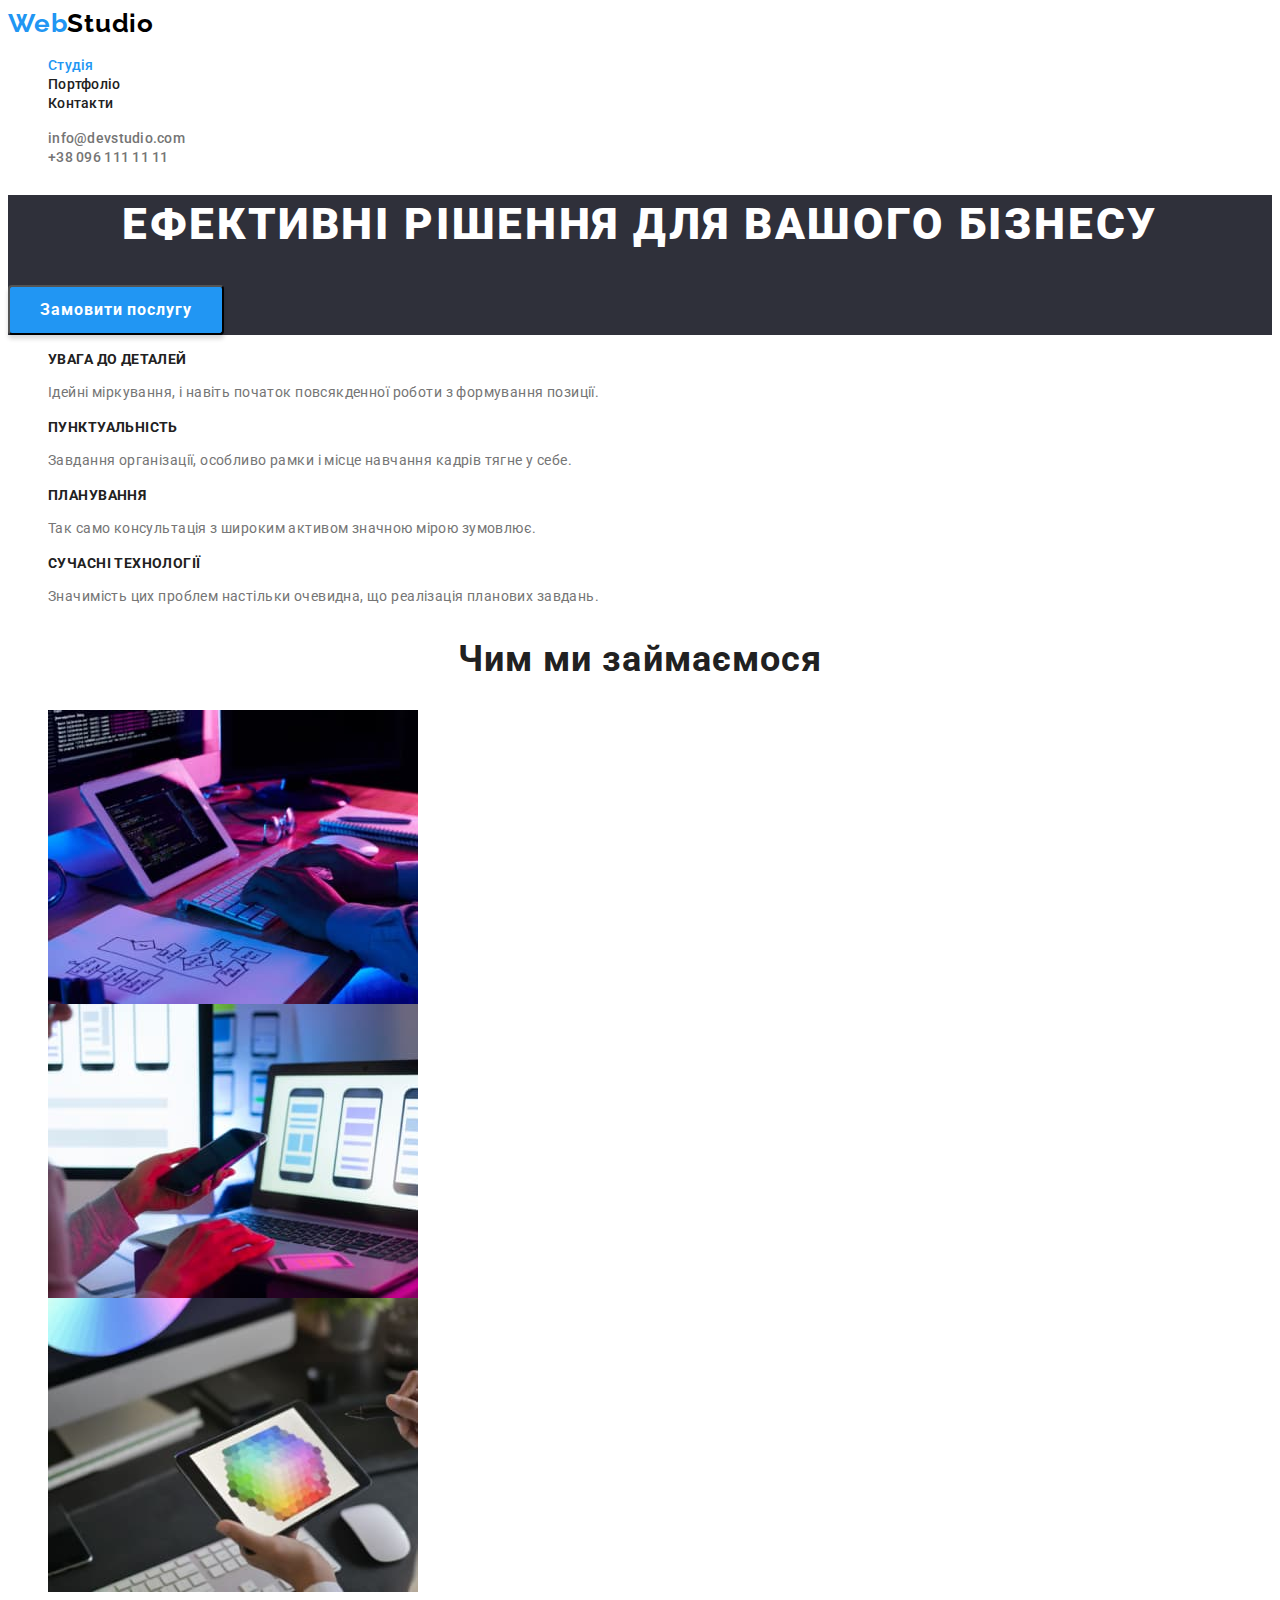
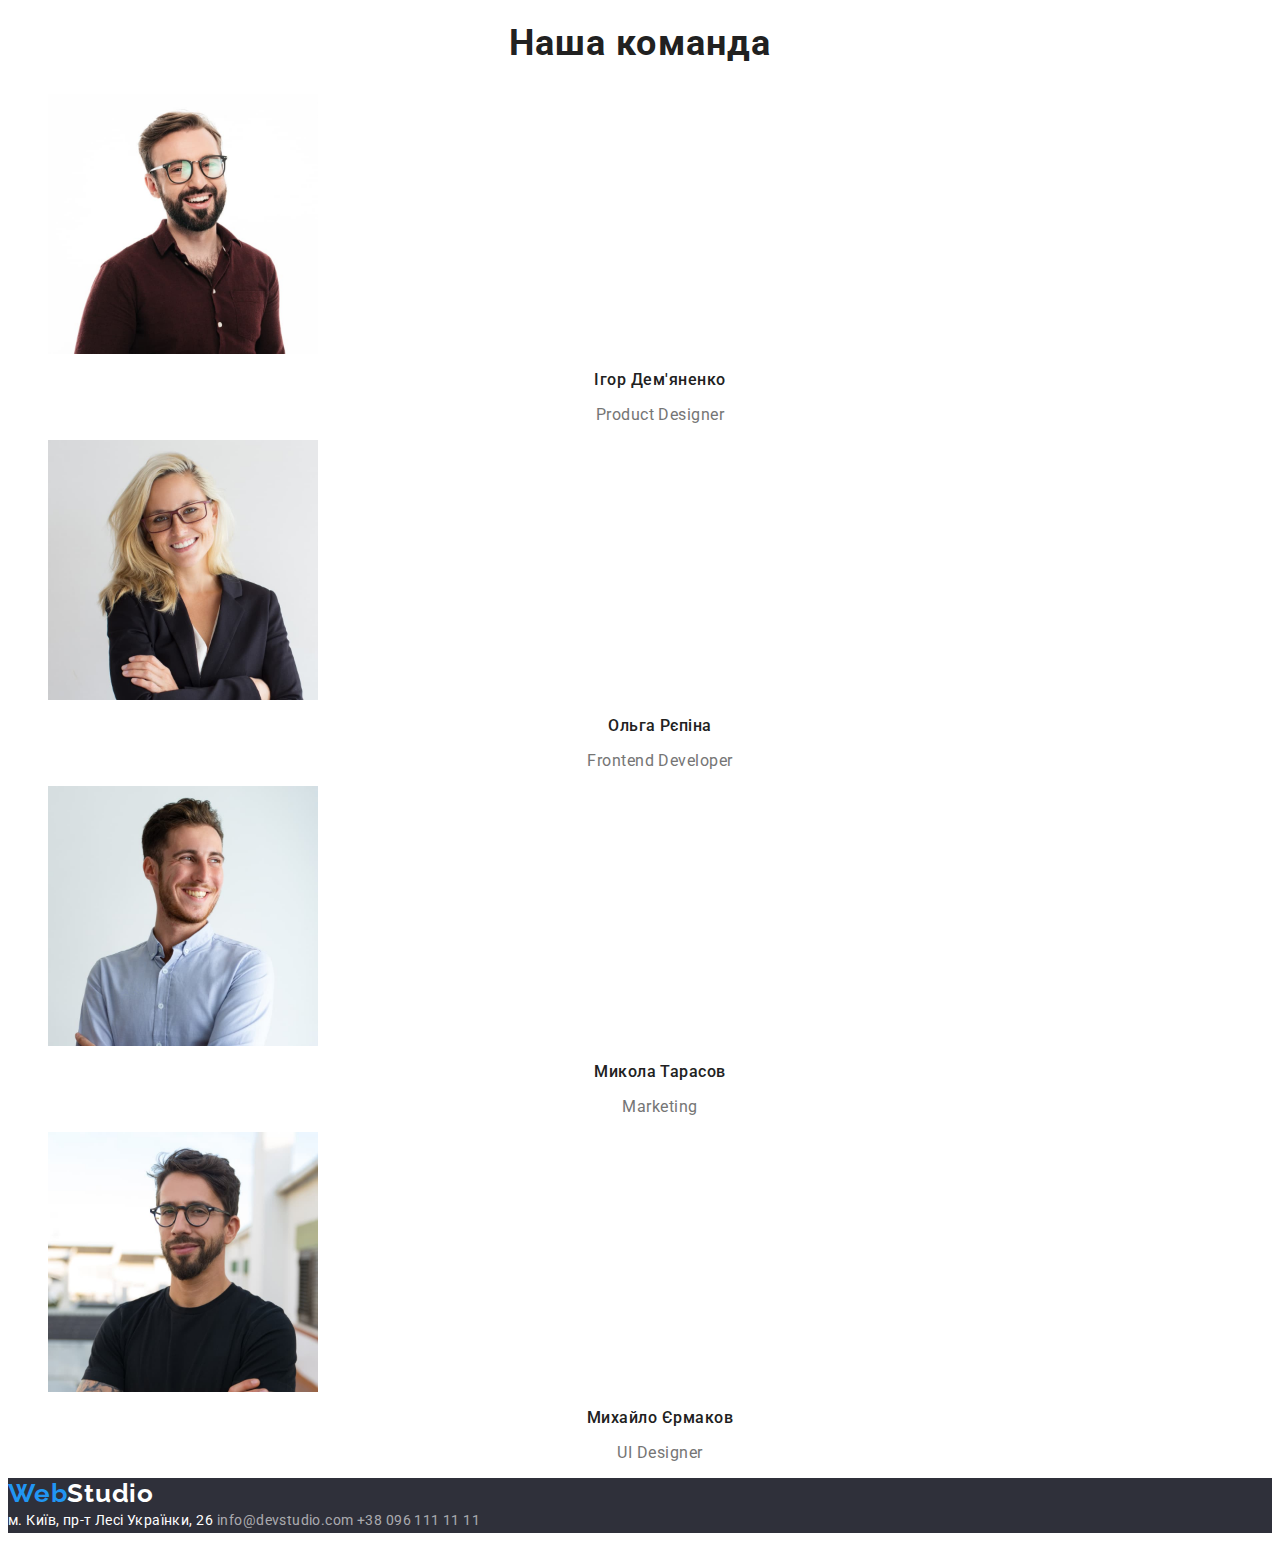
<file: index.html>
<!DOCTYPE html>
<html lang="uk">
  <head>
    <meta charset="UTF-8" />
    <meta http-equiv="X-UA-Compatible" content="IE=edge" />
    <meta name="viewport" content="width=device-width, initial-scale=1.0" />
    <title>Головна</title>
    <!--    ///   подключение шрифтов   ///    -->
    <link rel="preconnect" href="https://fonts.googleapis.com" />
    <link rel="preconnect" href="https://fonts.gstatic.com" crossorigin />
    <link
      href="https://fonts.googleapis.com/css2?family=Raleway:wght@700&family=Roboto:wght@400;500;700;900&display=swap"
      rel="stylesheet"
    />
    <!-- ///   подключение файла стилей   /// -->
    <link rel="stylesheet" href="./css/styles.css" />
  </head>
  <body>
    <header class="header">
      <nav class="navigation">
        <a class="logo header-logo link" href="./index.html"
          ><span class="logo-span">Web</span>Studio</a
        >
        <ul class="menu list">
          <li class="menu-item">
            <a class="menu-link link link-hover current" href="./index.html">Студія</a>
          </li>
          <li class="menu-item">
            <a class="menu-link link link-hover" href="./portfolio.html">Портфоліо</a>
          </li>
          <li class="menu-item"><a class="menu-link link link-hover" href="">Контакти</a></li>
        </ul>
      </nav>
      <ul class="header-contact-list list">
        <li class="header-contact-item">
          <a
            class="mailto-link link link-hover header-contact-link"
            href="mailto:info@devstudio.com
"
            >info@devstudio.com
          </a>
        </li>
        <li>
          <a class="phone-number-link link link-hover header-contact-link" href="tel:+380961111111"
            >+38 096 111 11 11</a
          >
        </li>
      </ul>
    </header>

    <main>
      <section class="hero">
        <!-- сделать  заглавные буквы -->
        <h1 class="hero-title transform">Ефективні рішення для вашого бізнесу</h1>
        <button class="button button-primary" type="button">Замовити послугу</button>
      </section>

      <section class="advantage">
        <!-- скрыть заголовок -->
        <h2 class="visually-hidden">Наші переваги</h2>
        <ul class="advantage-list list">
          <li class="advantage-item">
            <h3 class="advantage-title transform">Увага до деталей</h3>
            <p class="advantage-text">
              Ідейні міркування, і навіть початок повсякденної роботи з формування позиції.
            </p>
          </li>
          <li class="advantage-item">
            <h3 class="advantage-title transform">Пунктуальність</h3>
            <p class="advantage-text">
              Завдання організації, особливо рамки і місце навчання кадрів тягне у себе.
            </p>
          </li>
          <li class="advantage-item">
            <h3 class="advantage-title transform">Планування</h3>
            <p class="advantage-text">
              Так само консультація з широким активом значною мірою зумовлює.
            </p>
          </li>
          <li class="advantage-item">
            <h3 class="advantage-title transform">Сучасні технології</h3>
            <p class="advantage-text">
              Значимість цих проблем настільки очевидна, що реалізація планових завдань.
            </p>
          </li>
        </ul>
      </section>

      <section class="work">
        <h2 class="work-title">Чим ми займаємося</h2>
        <ul class="work-list list">
          <li class="work-item">
            <img
              class="work-img"
              src="./images/work_1.jpg"
              alt="Руки печатають на клавіатурі"
              width="370"
              height="294"
            />
          </li>
          <li class="work-item">
            <img
              class="work-img"
              src="./images/work_2.jpg"
              alt="Рука з телефоном перед монітором комп'ютера"
              width="370"
              height="294"
            />
          </li>
          <li class="work-item">
            <img
              class="work-img"
              src="./images/work_3.jpg"
              alt="Рука з планшетом"
              width="370"
              height="294"
            />
          </li>
        </ul>
      </section>

      <section class="team">
        <h2 class="team-title">Наша команда</h2>
        <ul class="team-list list">
          <li class="team-item">
            <img
              class="team-img"
              src="./images/ihor_demianenko.jpg"
              alt="Фото Ігоря Дем'яненко"
              width="270"
              height="260"
            />
            <h3 class="team-item-title">Ігор Дем'яненко</h3>
            <p class="team-item-text" lang="en">Product Designer</p>
          </li>
          <li class="team-item">
            <img
              class="team-img"
              src="./images/olha_riepina.jpg"
              alt="Фото Ольгі Рєпіної"
              width="270"
              height="260"
            />
            <h3 class="team-item-title">Ольга Рєпіна</h3>
            <p class="team-item-text" lang="en">Frontend Developer</p>
          </li>
          <li class="team-item">
            <img
              class="team-img"
              src="./images/mykola_tarasov.jpg"
              alt="Фото Миколи Тарасова"
              width="270"
              height="260"
            />
            <h3 class="team-item-title">Микола Тарасов</h3>
            <p class="team-item-text" lang="en">Marketing</p>
          </li>
          <li class="team-item">
            <img
              class="team-img"
              src="./images/ykhailo_iermakov.jpg"
              alt="Фото Михайла Єрмакова"
              width="270"
              height="260"
            />
            <h3 class="team-item-title">Михайло Єрмаков</h3>
            <p class="team-item-text" lang="en">UI Designer</p>
          </li>
        </ul>
      </section>
    </main>

    <footer class="footer">
      <a class="logo footer-logo link" href="./index.html"
        ><span class="logo-span">Web</span>Studio</a
      >

      <address class="address">
        <a
          class="address-link link"
          href="https://goo.gl/maps/Ke3SqtuffiF32a4DA"
          target="_blank"
          rel="noopener noreferrer nofollow"
          >м. Київ, пр-т Лесі Українки, 26</a
        >
        <a class="mailto link link-hover footer-contact-link" href="mailto:info@devstudio.com"
          >info@devstudio.com
        </a>
        <a class="phone-number link link-hover footer-contact-link" href="tel:+380961111111"
          >+38 096 111 11 11</a
        >
      </address>
    </footer>
  </body>
</html>
</file>
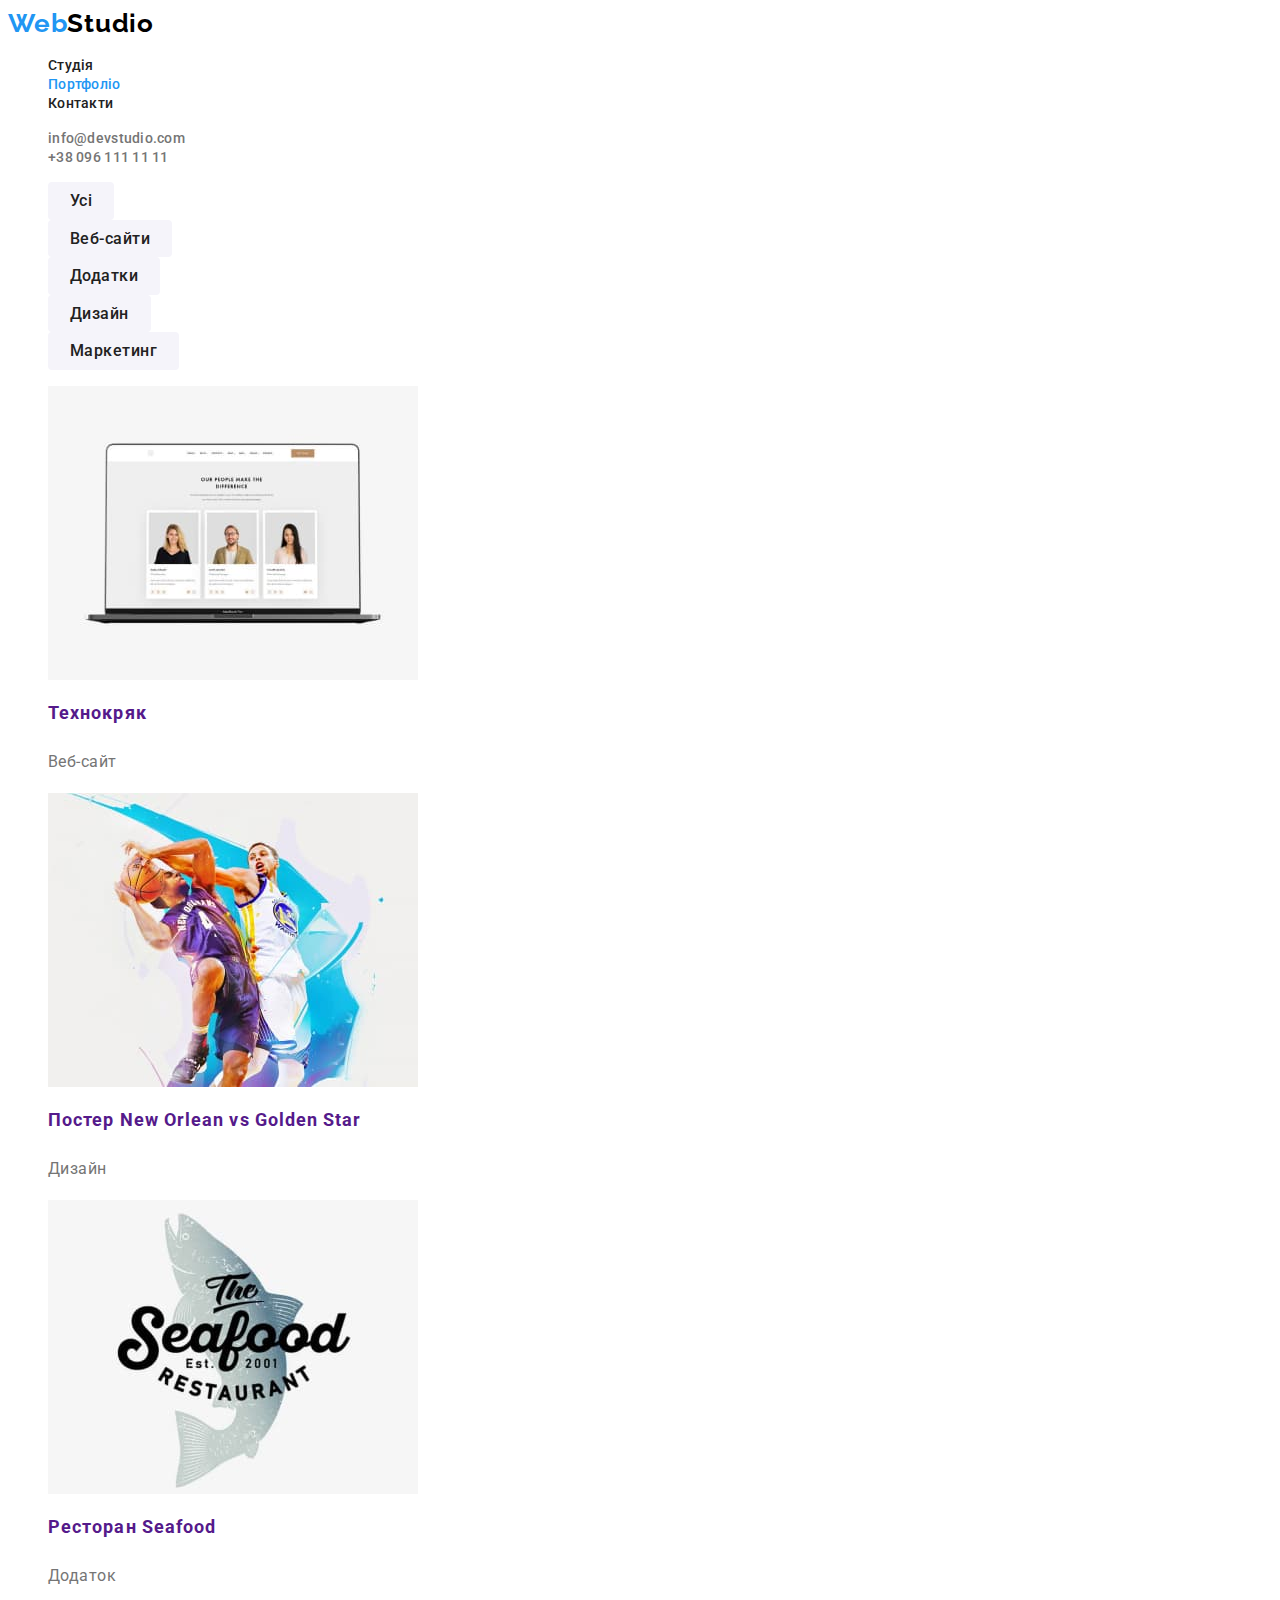
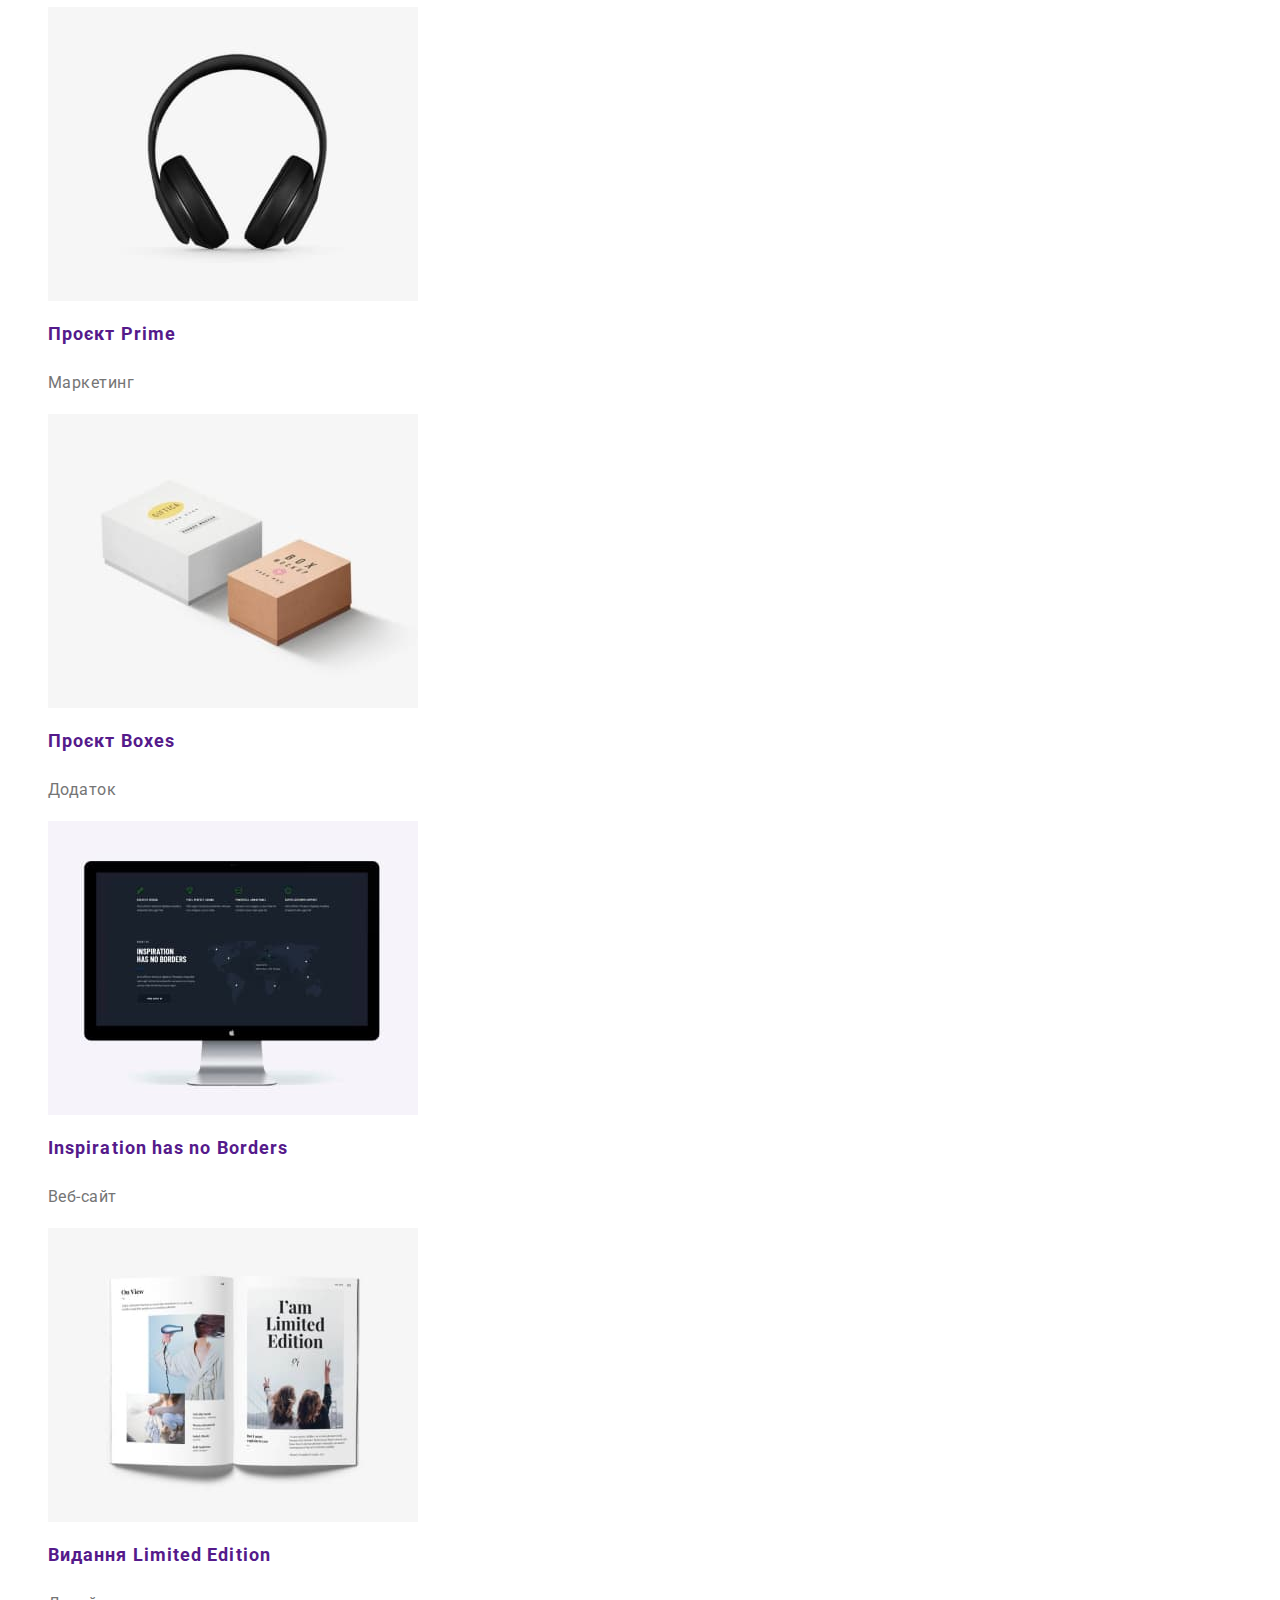
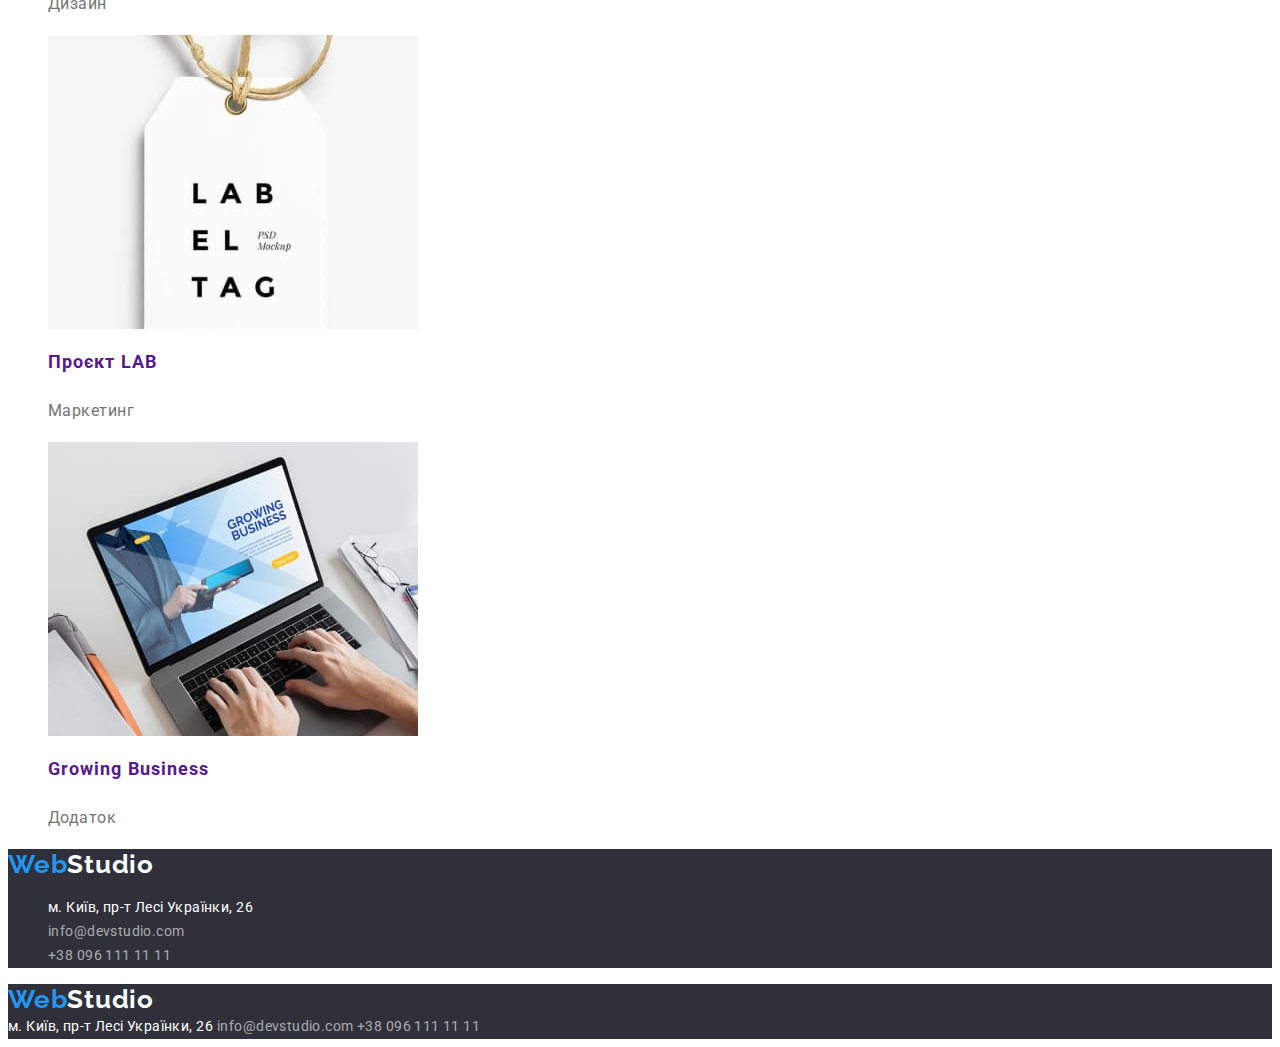
<file: portfolio.html>
<!DOCTYPE html>
<html lang="uk">
  <head>
    <meta charset="UTF-8" />
    <meta http-equiv="X-UA-Compatible" content="IE=edge" />
    <meta name="viewport" content="width=device-width, initial-scale=1.0" />
    <title>Портфоліо</title>
    <!--    ///   подключение шрифтов   ///    -->
    <link rel="preconnect" href="https://fonts.googleapis.com" />
    <link rel="preconnect" href="https://fonts.gstatic.com" crossorigin />
    <link
      href="https://fonts.googleapis.com/css2?family=Raleway:wght@700&family=Roboto:wght@400;500;700;900&display=swap"
      rel="stylesheet"
    />
    <!-- ///   подключение файла стилей   /// -->
    <link rel="stylesheet" href="./css/styles.css" />
  </head>
  <body>
    <header class="header">
      <nav class="navigation">
        <a class="logo header-logo link" href="./index.html"
          ><span class="logo-span">Web</span>Studio</a
        >
        <ul class="menu list">
          <li class="menu-item">
            <a class="menu-link link link-hover" href="./index.html">Студія</a>
          </li>
          <li class="menu-item">
            <a class="menu-link link link-hover current" href="./portfolio.html">Портфоліо</a>
          </li>
          <li class="menu-item"><a class="menu-link link link-hover" href="">Контакти</a></li>
        </ul>
      </nav>
      <ul class="header-contact-list list">
        <li class="header-contact-item">
          <a
            class="mailto-link link link-hover header-contact-link"
            href="mailto:info@devstudio.com
"
            >info@devstudio.com
          </a>
        </li>
        <li>
          <a class="phone-number-link link link-hover header-contact-link" href="tel:+380961111111"
            >+38 096 111 11 11</a
          >
        </li>
      </ul>
    </header>
    <main>
      <section class="portfolio">
        <h1 class="visually-hidden">Портфоліо</h1>
        <ul class="portfolio-list-btn list">
          <li class="portfolio-item-btn">
            <button class="button portfolio-button button-activ" type="button">Усі</button>
          </li>
          <li class="portfolio-item-btn">
            <button class="button portfolio-button" type="button">Веб-сайти</button>
          </li>
          <li class="portfolio-item-btn">
            <button class="button portfolio-button" type="button">Додатки</button>
          </li>
          <li class="portfolio-item-btn">
            <button class="button portfolio-button" type="button">Дизайн</button>
          </li>
          <li class="portfolio-item-btn">
            <button class="button portfolio-button" type="button">Маркетинг</button>
          </li>
        </ul>

        <ul class="portfolio-list-clients list">
          <li class="portfolio-item-clients">
            <a class="portfolio-item-clients-link link" href="">
              <img
                class="portfolio-item-clients-img"
                src="./images/portfolio_tehnokriyk.jpg"
                alt="Відкритий ноутбук з сайтом на екрані"
                width="370"
                height="294"
              />
              <h2 class="portfolio-item-clients-title">Технокряк</h2>
              <p class="portfolio-item-clients-text">Веб-сайт</p>
            </a>
          </li>

          <li class="portfolio-item-clients">
            <a class="portfolio-item-clients-link link" href="">
              <img
                class="portfolio-item-clients-img"
                src="./images/portfolio_poster.jpg"
                alt="Елемент дизайнерської роботи з баскетболістами"
                width="370"
                height="294"
              />
              <h2 class="portfolio-item-clients-title">Постер New Orlean vs Golden Star</h2>
              <p class="portfolio-item-clients-text">Дизайн</p>
            </a>
          </li>

          <li class="portfolio-item-clients">
            <a class="portfolio-item-clients-link link" href="">
              <img
                class="portfolio-item-clients-img"
                src="./images/portfolio_seafood.jpg"
                alt="Логотип ресторану"
                width="370"
                height="294"
              />
              <h2 class="portfolio-item-clients-title">Ресторан Seafood</h2>
              <p class="portfolio-item-clients-text">Додаток</p>
            </a>
          </li>
          <li class="portfolio-item-clients">
            <a class="portfolio-item-clients-link link" href="">
              <img
                class="portfolio-item-clients-img"
                src="./images/portfolio_prime.jpg"
                alt="Чорні навушники на білому фоні"
                width="370"
                height="294"
              />
              <h2 class="portfolio-item-clients-title">Проєкт Prime</h2>
              <p class="portfolio-item-clients-text">Маркетинг</p>
            </a>
          </li>

          <li class="portfolio-item-clients">
            <a class="portfolio-item-clients-link link" href="">
              <img
                class="portfolio-item-clients-img"
                src="./images/portfolio_boxes.jpg"
                alt="Велика біла та маленька коробочка кирпичного кольору на білому фоні"
                width="370"
                height="294"
              />
              <h2 class="portfolio-item-clients-title">Проєкт Boxes</h2>
              <p class="portfolio-item-clients-text">Додаток</p>
            </a>
          </li>

          <li class="portfolio-item-clients">
            <a class="portfolio-item-clients-link link" href="">
              <img
                class="portfolio-item-clients-img"
                src="./images/portfolio_borders.jpg"
                alt="Темний монітор на білому фоні"
                width="370"
                height="294"
              />
              <h2 class="portfolio-item-clients-title">Inspiration has no Borders</h2>
              <p class="portfolio-item-clients-text">Веб-сайт</p>
            </a>
          </li>

          <li class="portfolio-item-clients">
            <a class="portfolio-item-clients-link link" href="">
              <img
                class="portfolio-item-clients-img"
                src="./images/portfolio_limited_edition.jpg"
                alt="Відкрита книга"
                width="370"
                height="294"
              />
              <h2 class="portfolio-item-clients-title">Видання Limited Edition</h2>
              <p class="portfolio-item-clients-text">Дизайн</p>
            </a>
          </li>

          <li class="portfolio-item-clients">
            <a class="portfolio-item-clients-link link" href="">
              <img
                class="portfolio-item-clients-img"
                src="./images/portfolio_lab.jpg"
                alt="Фірмовий знак проекту"
                width="370"
                height="294"
              />
              <h2 class="portfolio-item-clients-title">Проєкт LAB</h2>
              <p class="portfolio-item-clients-text">Маркетинг</p>
            </a>
          </li>
          <li class="portfolio-item-clients">
            <a class="portfolio-item-clients-link link" href="">
              <img
                class="portfolio-item-clients-img"
                src="./images/portfolio_growing_business.jpg"
                alt="Ноутбук на столі"
                width="370"
                height="294"
              />
              <h2 class="portfolio-item-clients-title">Growing Business</h2>
              <p class="portfolio-item-clients-text">Додаток</p>
            </a>
          </li>
        </ul>
      </section>
    </main>

    <footer class="footer">
      <a class="logo footer-logo link" href="./index.html"
        ><span class="logo-span">Web</span>Studio</a
      >

      <address class="address">
        <ul class="address-list list">
          <li class="address-item">
            <a
              class="address-link link-hover link"
              href="https://goo.gl/maps/Ke3SqtuffiF32a4DA"
              target="_blank"
              rel="noopener noreferrer nofollow"
              >м. Київ, пр-т Лесі Українки, 26</a
            >
          </li>
          <li class="address-list-item">
            <a class="mailto link link-hover footer-contact-link" href="mailto:info@devstudio.com"
              >info@devstudio.com
            </a>
          </li>
          <li class="address-list-item">
            <a class="phone-number link link-hover footer-contact-link" href="tel:+380961111111"
              >+38 096 111 11 11</a
            >
          </li>
        </ul>
      </address>
    </footer>
    <footer class="footer">
      <a class="logo footer-logo link" href="./index.html"
        ><span class="logo-span">Web</span>Studio</a
      >

      <address class="address">
        <a
          class="address-link link"
          href="https://goo.gl/maps/Ke3SqtuffiF32a4DA"
          target="_blank"
          rel="noopener noreferrer nofollow"
          >м. Київ, пр-т Лесі Українки, 26</a
        >
        <a class="mailto link link-hover footer-contact-link" href="mailto:info@devstudio.com"
          >info@devstudio.com
        </a>
        <a class="phone-number link link-hover footer-contact-link" href="tel:+380961111111"
          >+38 096 111 11 11</a
        >
      </address>
    </footer>
  </body>
</html>
</file>
<file: css/styles.css>
:root{
    /* палитра цветов */
    --primary-color: #212121;
    --secondary-color: #757575;
    --secondary-color-w: #FFFFFF;
    --additional-color: rgba(255, 255, 255, 0.6);
    --accent-color: #2196F3;

    /* фон */
    --primary-background-color: #ffffff;
    --secondary-background-color-lige: rgba(47, 48, 58, 0.4);
    --secondary-background-color-dark: #2F303A;
    --accent-background-color: #AFB1B8;
    /* текст */
    --primary-font-family: 'Roboto', sans-serif;
    --secondary-font-family: 'Raleway', sans-serif;
}
body {
    font-family: var(--primary-font-family);
    color: var(--primary-color);   
    background-color: var(--primary-background-color);
}

/* ///   сброс стилей   /// */

.link{
    text-decoration: none;
}
.list{
    list-style: none;
}
img{
    display: block;
}
.button {
    cursor: pointer;
}
/* //////////////////////////////////////////// */
/*    ///   скрываем заголовок   ///    */
.visually-hidden {
    position: absolute;
    white-space: nowrap;
    width: 1px;
    height: 1px;
    overflow: hidden;
    border: 0;
    padding: 0;
    clip: rect(0 0 0 0);
    clip-path: inset(50%);
    margin: -1px;
}
/* //////////////////////////////////////////// */
/* общие классы */
.transform {
    text-transform: uppercase;
}

.link-hover:hover,
.linc-hover:focus-within{
    color: var(--accent-color);
}
/* //////////////////////////////////////////// */
/*    ///   header   ///    */

/* logo */

.logo {
    font-family: 'Raleway', sans-serif;
    font-weight: 700;
    font-size: 26px;
    line-height: 1.19;
    letter-spacing: 0.03em;
    color: #000000;
}

.logo-span {
    color: var(--accent-color)
}

.footer-logo {
    color: var(--secondary-color-w);
}

.logo:hover {
    color: var(--accent-color);
}

/* nav */
.menu-link{
    font-weight: 500;
    font-size: 14px;
    line-height: 16px;
    letter-spacing: 0.02em;
    color: #212121   
}
/* header-contact */
.header-contact-link{
    color: var(--secondary-color);
    font-weight: 500;
    font-size: 14px;
    line-height: 1.14;
    letter-spacing: 0.02em;
}
/* //////////////////////////////////////////// */


/*    ///   hero   ///    */
.hero{
    background-color: var(--secondary-background-color-dark);
}
.hero-title{
    font-weight: 900;
    font-size: 44px;
    line-height: 1.36;    
    text-align: center;
    letter-spacing: 0.06em;    
    color: var(--secondary-color-w);


}
/* button */
.button {
    font-family: inherit;
    cursor: pointer;
    font-size: 16px;
}
.button-primary{
    width: 216px;
    height: 50px;
    font-weight: 700;
    font-size: 16px;
    line-height: 1.88;        
    letter-spacing: 0.06em;   
    color: var(--secondary-color-w);
    background: #2196F3;
    box-shadow: 0px 4px 4px rgba(0, 0, 0, 0.15);
    border-radius: 4px;
}
.portfolio-button{
    font-weight: 500;
    line-height: 1.6;
    letter-spacing: 0.03em;
    padding: 6px 22px;   
    border-radius: 4px;
    color: var(--primary-color);
    background-color: #F5F4FA;
    border: none;
}
/* =========== */
.button-activ:active {
    color: var(--accent-color);
}
.button-primary:hover,
.button-primary:focus{
    background: #188CE8;
    box-shadow: 0px 4px 4px rgba(0, 0, 0, 0.15);


}
.portfolio-button:hover,
.portfolio-button:focus{
    color: var(--secondary-color-w);
    background: #2196F3;
    box-shadow: 0px 3px 1px rgba(0, 0, 0, 0.1), 
                0px 1px 2px rgba(0, 0, 0, 0.08), 
                0px 2px 2px rgba(0, 0, 0, 0.12);
}


/* ///////////////////////////////////////////// */

/*    ///   advantage   ///    */
.advantage-title{    
    font-size: 14px;
    line-height: 16px;
    letter-spacing: 0.03em;
}
.advantage-text{
    font-size: 14px;
    line-height: 1.71;        
    letter-spacing: 0.03em;    
    color: var(--secondary-color);
}
/* ///////////////////////////////////////////// */

/*    ///   work   /// */
.work-title{   
    font-size: 36px;
    line-height: 1.17;
    text-align: center;
    letter-spacing: 0.03em;
}
/* ///////////////////////////////////////////// */

/*    ///   team   ///    */
.team-title{    
    font-size: 36px;
    line-height: 1.17;
    text-align: center;
    letter-spacing: 0.03em;

}
.team-item-title{    
    font-weight: 500;
    font-size: 16px;
    line-height: 1.19;    
    text-align: center;
    letter-spacing: 0.03em;

}
.team-item-text{
    font-size: 16px;
    line-height: 1.19;
    text-align: center;
    letter-spacing: 0.03em;    
    color: var(--secondary-color);
}
/* ///////////////////////////////////////////// */
/*    ///   footer   ///    */
.footer{
    background-color: var(--secondary-background-color-dark);
}
.address{
    font-style: normal;
}
.address-link{
    font-weight: 400;
    font-size: 14px;
    line-height: 1.71;
    letter-spacing: 0.03em;    
    color: var(--secondary-color-w);
}
.footer-contact-link {
    
    font-size: 14px;
    line-height: 1.71;
    letter-spacing: 0.03em;
    color: var(--additional-color);
}
.current {
    color: #2196F3;
}
/* ///////////////////////////////////////////// */
/*    ///   portfolio   ///    */
.portfolio-item-clients-title{
    font-size: 18px;
    line-height: 2;        
    letter-spacing: 0.06em;
}
.portfolio-item-clients-text{
    line-height: 1.88;
    letter-spacing: 0.03em;
    color: var(--secondary-color);
}




/* ///////////////////////////////////////////// */
</file>
